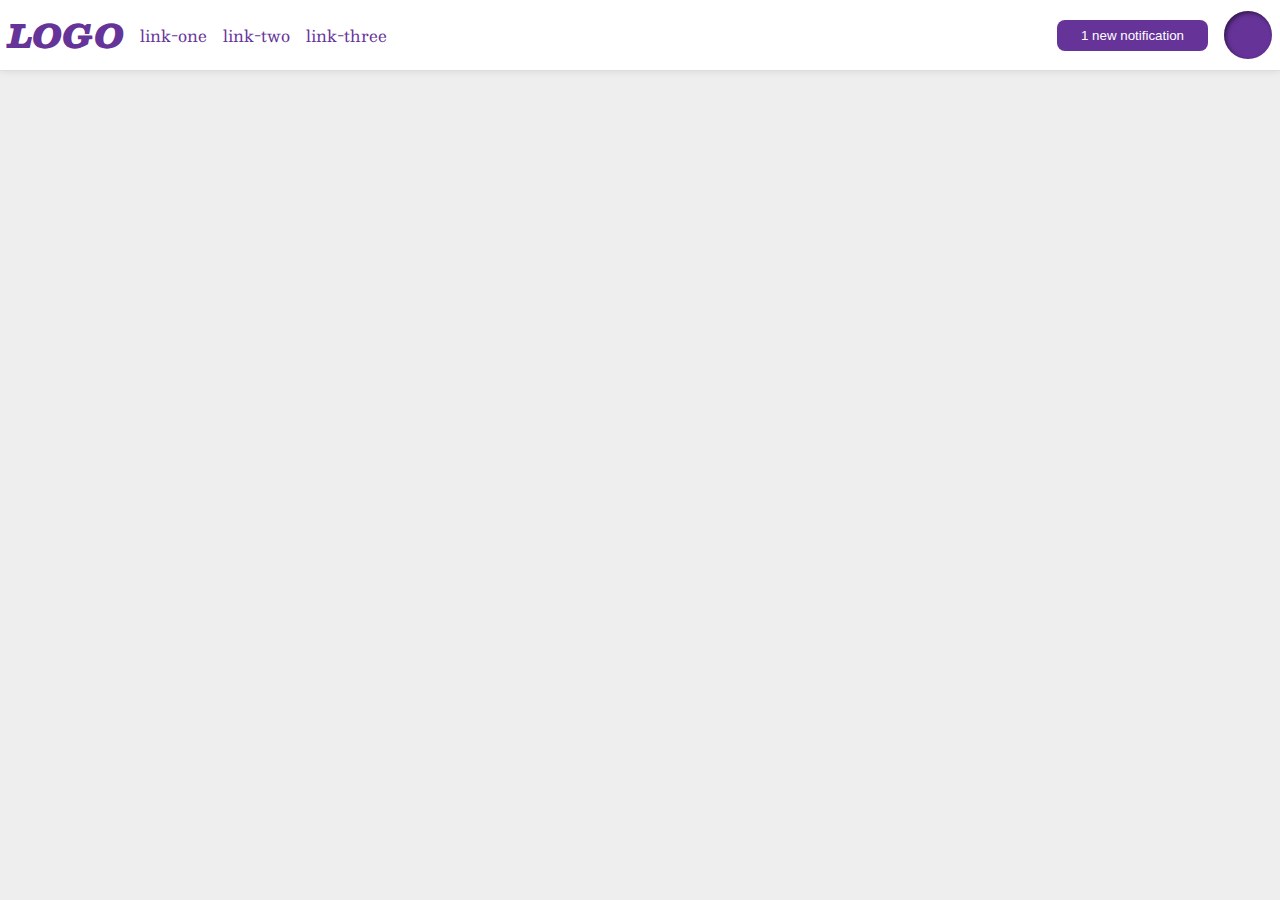
<file: foundations/flex/03-flex-header-2/index.html>
<!DOCTYPE html>
<html lang="en">
  <head>
    <meta charset="UTF-8">
    <meta http-equiv="X-UA-Compatible" content="IE=edge">
    <meta name="viewport" content="width=device-width, initial-scale=1.0">
    <title>Flex Header 2</title>
    <link rel="stylesheet" href="style.css">
  </head>
  <body>
    <div class="header">
      <div class="left">
        <div class="logo">
          LOGO
        </div>
        <ul class="links">
          <li><a href="https://google.com">link-one</a></li>
          <li><a href="https://google.com">link-two</a></li>
          <li><a href="https://google.com">link-three</a></li>
        </ul>
      </div>
      <div class="right">
        <button class="notifications">
          1 new notification
        </button>
        <div class="profile-image"></div>
      </div>
    </div>
  </body>
</html>
</file>
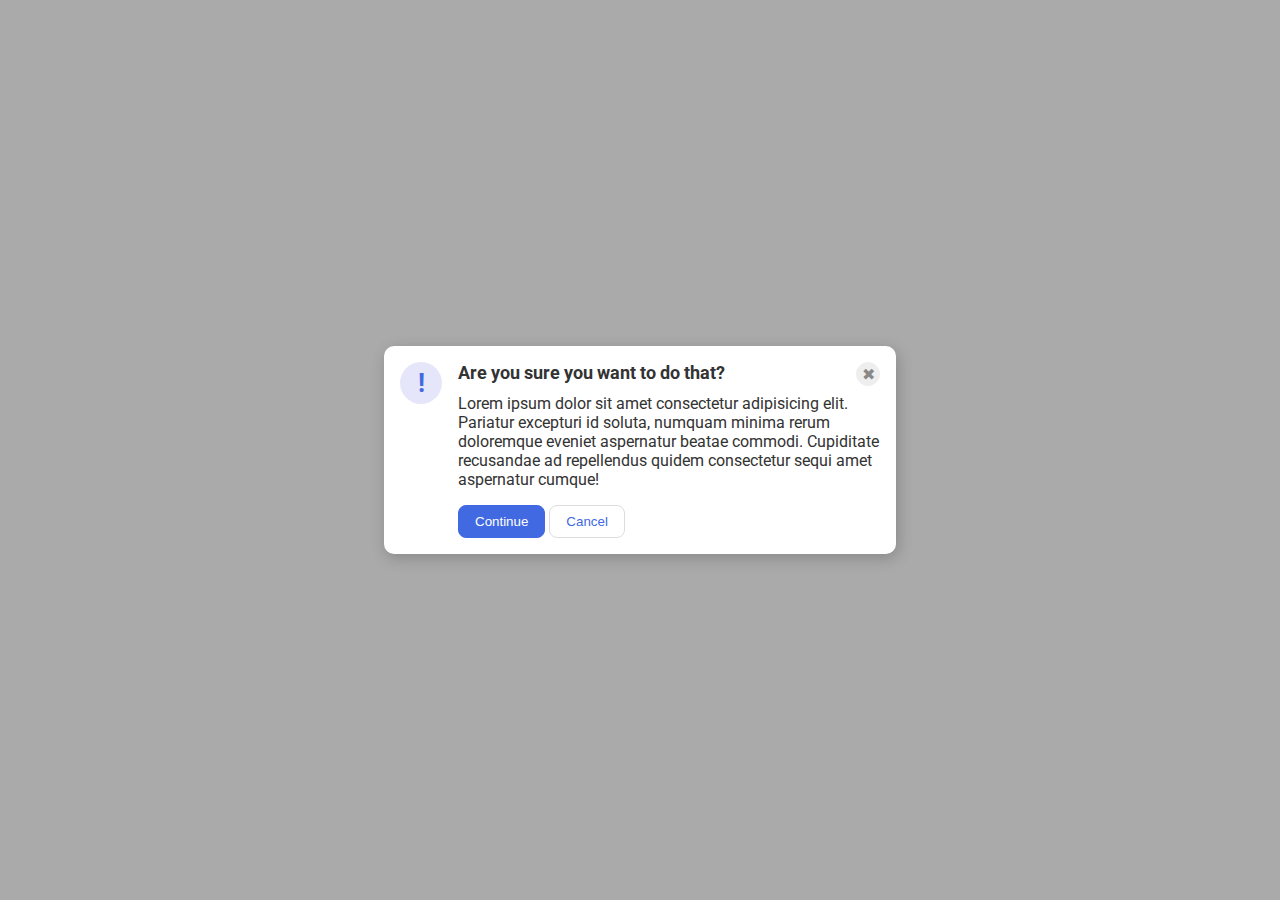
<file: foundations/flex/05-flex-modal/index.html>
<!DOCTYPE html>
<html lang="en">
  <head>
    <meta charset="UTF-8">
    <meta http-equiv="X-UA-Compatible" content="IE=edge">
    <meta name="viewport" content="width=device-width, initial-scale=1.0">
    <link rel="stylesheet" href="style.css">
    <title>Modal</title>
  </head>
  <body>
    <div class="modal">
      <div class="icon">!</div>
      <div class="content">
        <div class="title">
          <div class="header">Are you sure you want to do that?</div>
          <button class="close-button">✖</button>
        </div>
        <div class="text">Lorem ipsum dolor sit amet consectetur adipisicing elit. Pariatur excepturi id soluta, numquam minima rerum doloremque eveniet aspernatur beatae commodi. Cupiditate recusandae ad repellendus quidem consectetur sequi amet aspernatur cumque!</div>
        <button class="continue">Continue</button>
        <button class="cancel">Cancel</button>
      </div>
    </div>
  </body>
</html>
</file>
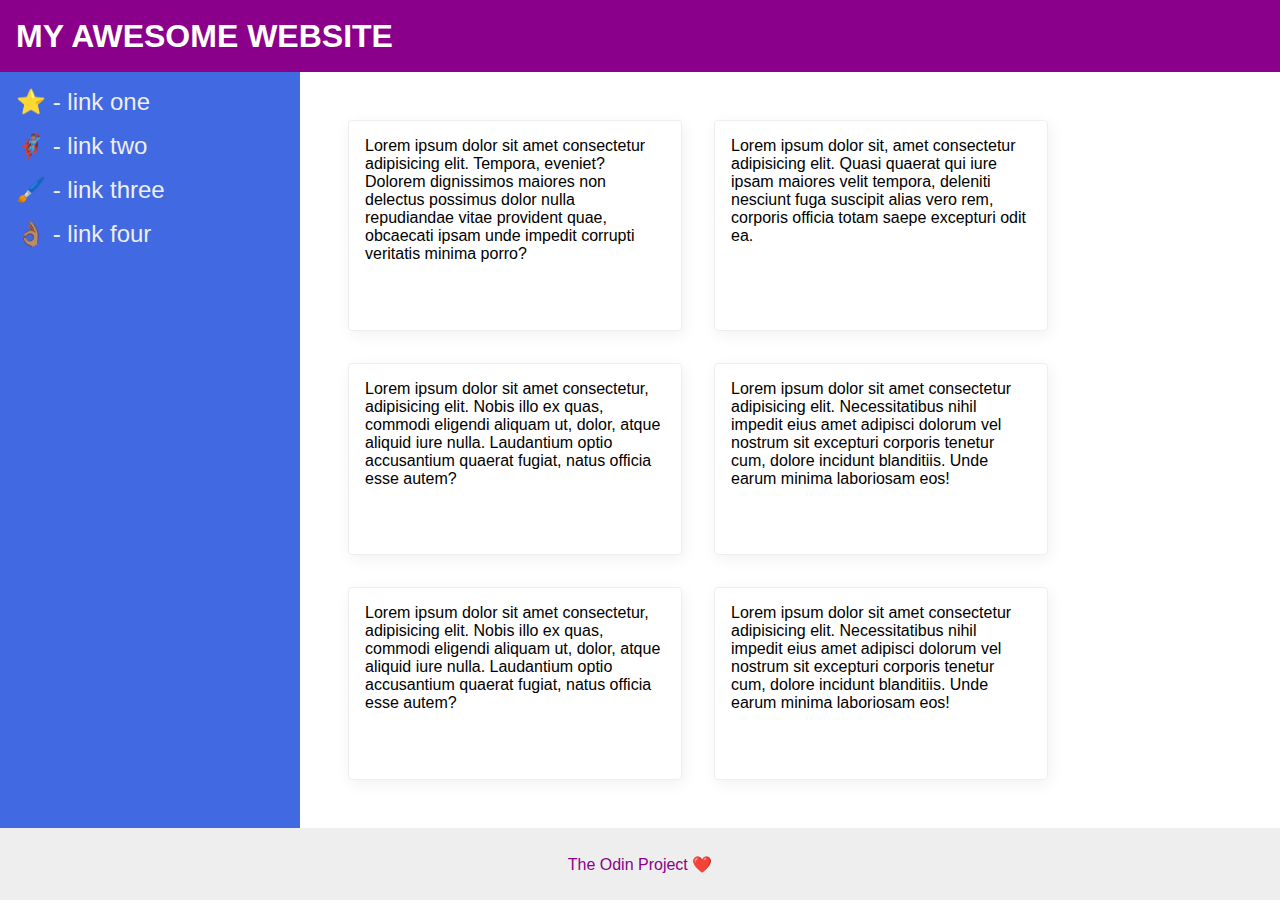
<file: foundations/flex/07-flex-layout-2/index.html>
<!DOCTYPE html>
<html lang="en">
  <head>
    <meta charset="UTF-8">
    <meta http-equiv="X-UA-Compatible" content="IE=edge">
    <meta name="viewport" content="width=device-width, initial-scale=1.0">
    <title>The Holy Grail</title>
    <link rel="stylesheet" href="style.css">
  </head>
  <body>
      <div class="header">
        MY AWESOME WEBSITE
      </div>
      
      <div class="main">
        <div class="sidebar">
          <ul>
            <li><a href="#">⭐ - link one</a></li>
            <li><a href="#">🦸🏽‍♂️ - link two</a></li>
            <li><a href="#">🖌️ - link three</a></li>
            <li><a href="#">👌🏽 - link four</a></li>
          </ul>
        </div>

        <div class="cards">
          <div class="card">Lorem ipsum dolor sit amet consectetur adipisicing elit. Tempora, eveniet? Dolorem dignissimos maiores non delectus possimus dolor nulla repudiandae vitae provident quae, obcaecati ipsam unde impedit corrupti veritatis minima porro?</div>
          <div class="card">Lorem ipsum dolor sit, amet consectetur adipisicing elit. Quasi quaerat qui iure ipsam maiores velit tempora, deleniti nesciunt fuga suscipit alias vero rem, corporis officia totam saepe excepturi odit ea.</div>
          <div class="card">Lorem ipsum dolor sit amet consectetur, adipisicing elit. Nobis illo ex quas, commodi eligendi aliquam ut, dolor, atque aliquid iure nulla. Laudantium optio accusantium quaerat fugiat, natus officia esse autem?</div>
          <div class="card">Lorem ipsum dolor sit amet consectetur adipisicing elit. Necessitatibus nihil impedit eius amet adipisci dolorum vel nostrum sit excepturi corporis tenetur cum, dolore incidunt blanditiis. Unde earum minima laboriosam eos!</div>
          <div class="card">Lorem ipsum dolor sit amet consectetur, adipisicing elit. Nobis illo ex quas, commodi eligendi aliquam ut, dolor, atque aliquid iure nulla. Laudantium optio accusantium quaerat fugiat, natus officia esse autem?</div>
          <div class="card">Lorem ipsum dolor sit amet consectetur adipisicing elit. Necessitatibus nihil impedit eius amet adipisci dolorum vel nostrum sit excepturi corporis tenetur cum, dolore incidunt blanditiis. Unde earum minima laboriosam eos!</div>
        </div>
      </div>

      <div class="footer">
        The Odin Project ❤️
      </div>
  </body>
</html>
</file>
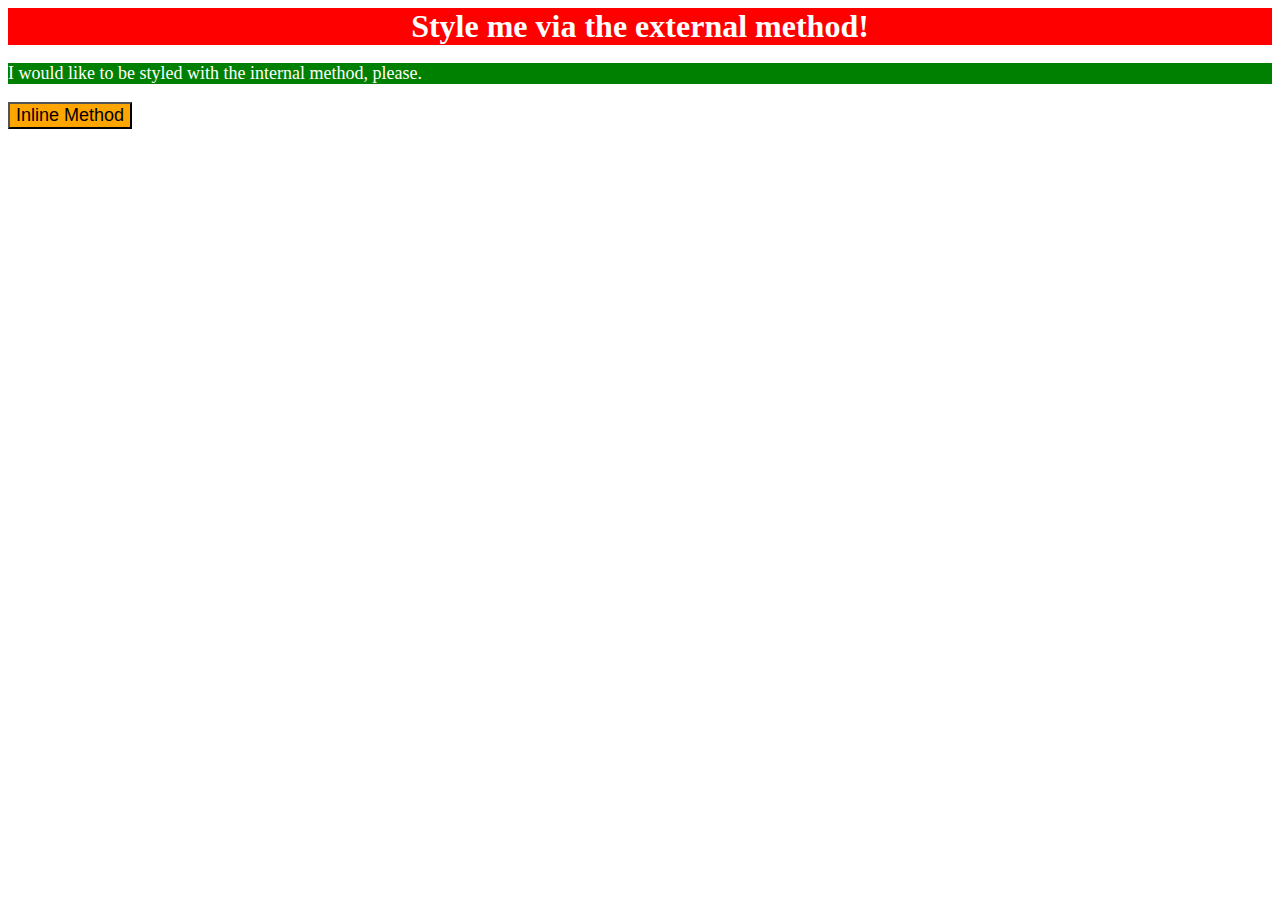
<file: foundations/intro-to-css/01-css-methods/index.html>
<!DOCTYPE html>
<html lang="en">
  <head>
    <meta charset="UTF-8">
    <meta http-equiv="X-UA-Compatible" content="IE=edge">
    <meta name="viewport" content="width=device-width, initial-scale=1.0">
    <link rel="stylesheet" href="style.css">
    <style>
      p {
        color: white;
        background-color: green;
        font-size: 18px;
      }
    </style>
    <title>Methods for Adding CSS</title>
  </head>
  <body>
    <div>Style me via the external method!</div>
    <p>I would like to be styled with the internal method, please.</p>
    <button style="background-color: orange; font-size: 18px;">Inline Method</button>
  </body>
</html>
</file>
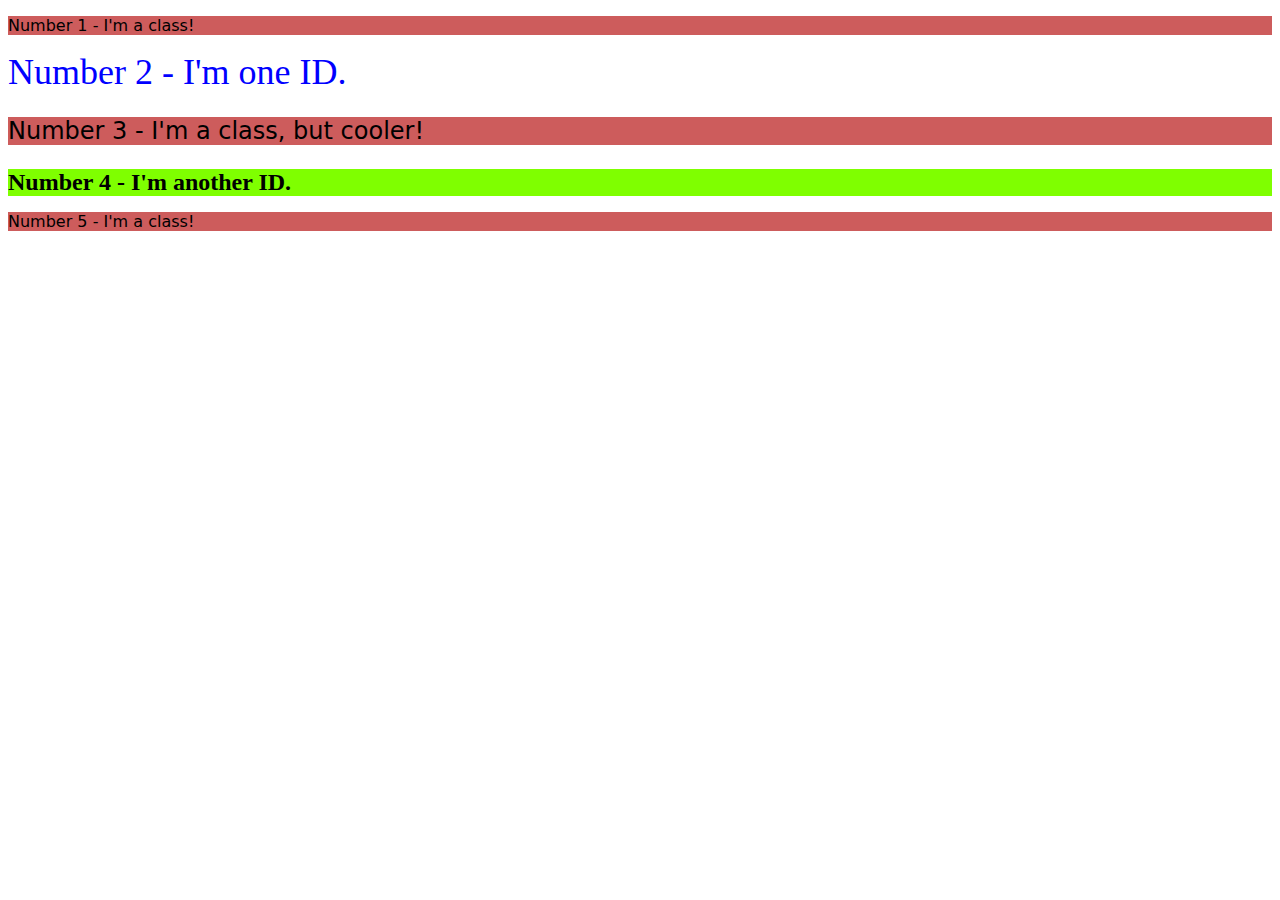
<file: foundations/intro-to-css/02-class-id-selectors/index.html>
<!DOCTYPE html>
<html lang="en">
  <head>
    <meta charset="UTF-8">
    <meta http-equiv="X-UA-Compatible" content="IE=edge">
    <meta name="viewport" content="width=device-width, initial-scale=1.0">
    <title>Class and ID Selectors</title>
    <link rel="stylesheet" href="style.css">
  </head>
  <body>
    <p class="odd">Number 1 - I'm a class!</p>
    <div id="second">Number 2 - I'm one ID.</div>
    <p class="odd third">Number 3 - I'm a class, but cooler!</p>
    <div id="fourth">Number 4 - I'm another ID.</div>
    <p class="odd">Number 5 - I'm a class!</p>
  </body>
</html>
</file>
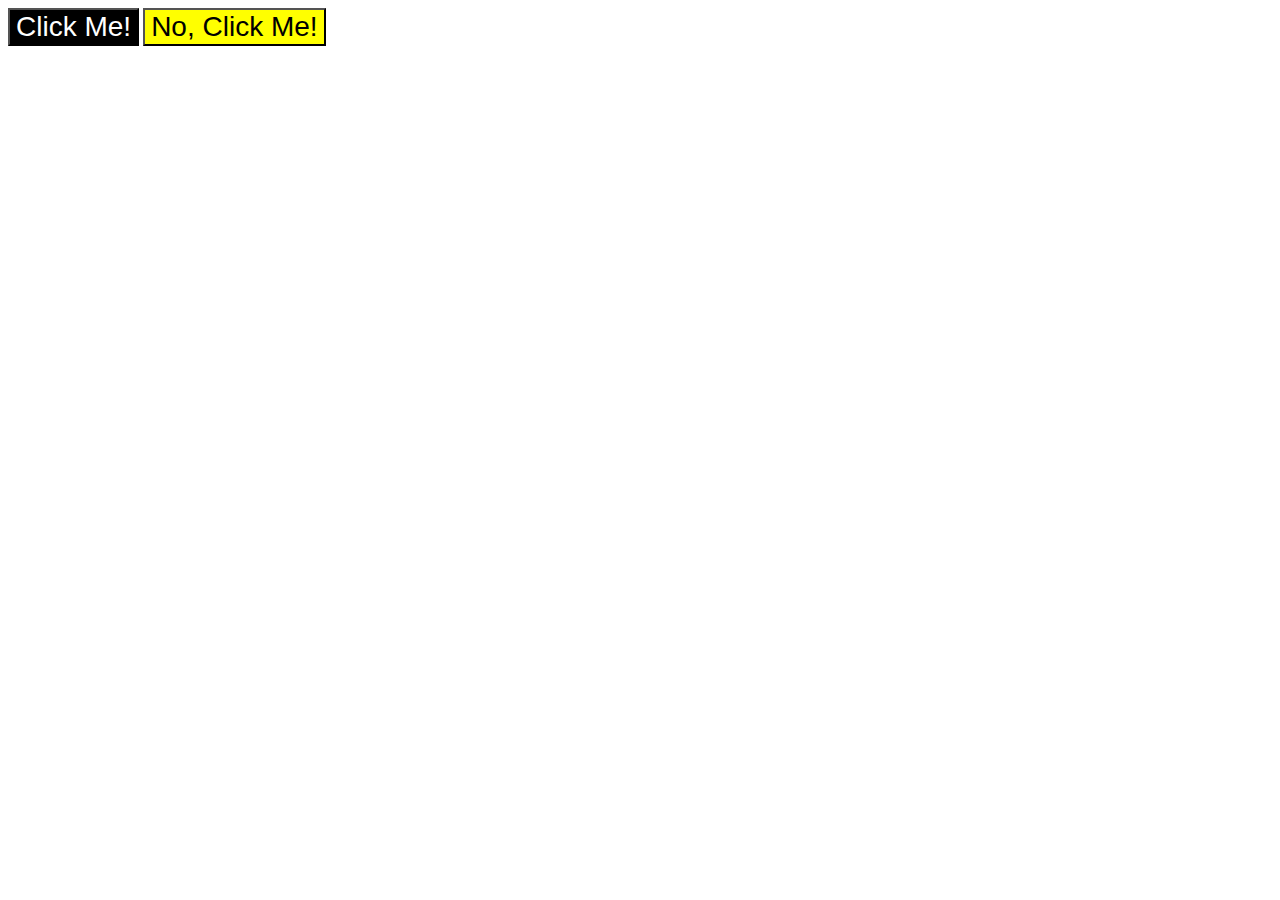
<file: foundations/intro-to-css/03-grouping-selectors/index.html>
<!DOCTYPE html>
<html lang="en">
  <head>
    <meta charset="UTF-8">
    <meta http-equiv="X-UA-Compatible" content="IE=edge">
    <meta name="viewport" content="width=device-width, initial-scale=1.0">
    <title>Grouping Selectors</title>
    <link rel="stylesheet" href="style.css">
  </head>
  <body>
    <button class="first">Click Me!</button>
    <button class="second">No, Click Me!</button>
  </body>
</html>
</file>
<file: foundations/flex/03-flex-header-2/style.css>
/* this is some magical font-importing.  
you'll learn about it later. */
@import url('https://fonts.googleapis.com/css2?family=Besley:ital,wght@0,400;1,900&display=swap');

body {
  margin: 0;
  background: #eee;
  font-family: Besley, serif;
}

.header {
  background: white;
  border-bottom: 1px solid #ddd;
  box-shadow: 0 0 8px rgba(0,0,0,.1);
  display: flex;
  justify-content: space-between;
  padding: 8px;
}

.profile-image {
  background: rebeccapurple;
  box-shadow: inset 2px 2px 4px rgba(0,0,0,.5);
  border-radius: 50%;
  width: 48px;
  height: 48px;
}

.logo {
  color: rebeccapurple;
  font-size: 32px;
  font-weight: 900;
  font-style: italic;
}

button {
  border: none;
  border-radius: 8px;
  background: rebeccapurple;
  color: white;
  padding: 8px 24px;
}

a {
  /* this removes the line under our links */
  text-decoration: none;
  color: rebeccapurple;
}

ul {
  list-style-type: none;
  display: flex;
  padding: 0;
  margin: 0;
  gap: 16px;
}

.left, 
.right {
  display: flex;
  align-items: center;
  gap: 16px;
}
</file>
<file: foundations/flex/05-flex-modal/style.css>
@import url('https://fonts.googleapis.com/css2?family=Roboto:wght@400;700&display=swap');

html, body {
  height: 100%;
}

body {
  font-family: Roboto, sans-serif;
  margin: 0;
  background: #aaa;
  color: #333;
  /* I'll give you this one for free lol */
  display: flex;
  align-items: center;
  justify-content: center;
}

.modal {
  background: white;
  width: 480px;
  border-radius: 10px;
  box-shadow: 2px 4px 16px rgba(0,0,0,.2);
  display: flex;
  gap: 16px;
  padding: 16px;
}

.title {
  font-weight: bold;
  font-size: large;
  display: flex;
  justify-content: space-between;
  margin-bottom: 8px;
}

.icon {
  color: royalblue;
  font-size: 26px;
  font-weight: 700;
  background: lavender;
  width: 42px;
  height: 42px;
  border-radius: 50%;
  display: flex;
  align-items: center;
  justify-content: center;
  flex-shrink: 0;
}

.close-button {
  background: #eee;
  border-radius: 50%;
  color: #888;
  font-weight: 400;
  font-size: 16px;
  height: 24px;
  width: 24px;
  display: flex;
  align-items: center;
  justify-content: center;
  border: 1px solid #eee;
  padding: 0;
}

.text {
  margin-bottom: 16px;
}

button {
  cursor: pointer;
  padding: 8px 16px;
  border-radius: 8px;
}

button.continue {
  background: royalblue;
  border: 1px solid royalblue;
  color: white;
}

button.cancel {
  background: white;
  border: 1px solid #ddd;
  color: royalblue;
}
</file>
<file: foundations/flex/07-flex-layout-2/style.css>
body {
  font-family: -apple-system, BlinkMacSystemFont, 'Segoe UI', Roboto, Oxygen, Ubuntu, Cantarell, 'Open Sans', 'Helvetica Neue', sans-serif;
  margin: 0;
  min-height: 100vh;
  display: flex;
  flex-direction: column;
}

.main {
  display: flex;
  flex-direction: row;
  align-items: stretch;
  flex: 1;
}

.header {
  height: 72px;
  background: darkmagenta;
  color: white;
  font-size: 32px;
  font-weight: 900;
  padding: 0 16px;
  display: flex;
  align-items: center;
}

.footer {
  height: 72px;
  background: #eee;
  color: darkmagenta;
  display: flex;
  justify-content: center;
  align-items: center;
}

.sidebar {
  width: 300px;
  background: royalblue;
  box-sizing: border-box;
  flex-shrink: 0;
  font-size: 24px;
  padding: 16px;
}

.cards {
  padding: 48px;
  display: flex;
  flex-wrap: wrap;
  gap: 32px;
}

ul {
  list-style-type: none;
  padding: 0;
  margin: 0;
}

li {
  margin-bottom: 16px;
}

a {
  text-decoration: none;
  color: #eee;
}

.card {
  width: 300px;
  border: 1px solid #eee;
  box-shadow: 2px 4px 16px rgba(0,0,0,.06);
  border-radius: 4px;
  padding: 16px;
}
</file>
<file: foundations/intro-to-css/01-css-methods/style.css>
div {
    color: white;
    background-color: red;
    font-size: 32px;
    text-align: center;
    font-weight: bold;
}
</file>
<file: foundations/intro-to-css/02-class-id-selectors/style.css>
.odd {
    background-color: #cd5c5c;
    font-family: 'Verdana', 'DejaVu Sans', sans-serif;
}

#second {
    color: #00f;
    font-size: 36px;
}

.third {
    font-size: 24px;
}

#fourth {
    background-color: chartreuse;
    font-size: 24px;
    font-weight: bold;
}
</file>
<file: foundations/intro-to-css/03-grouping-selectors/style.css>
.first,
.second {
    font-size: 28px;
    font-family: 'Helvetica', 'Times New Roman', sans-serif;
}

.first {
    background-color: black;
    color: white;
}

.second {
    background-color: yellow;
}
</file>
